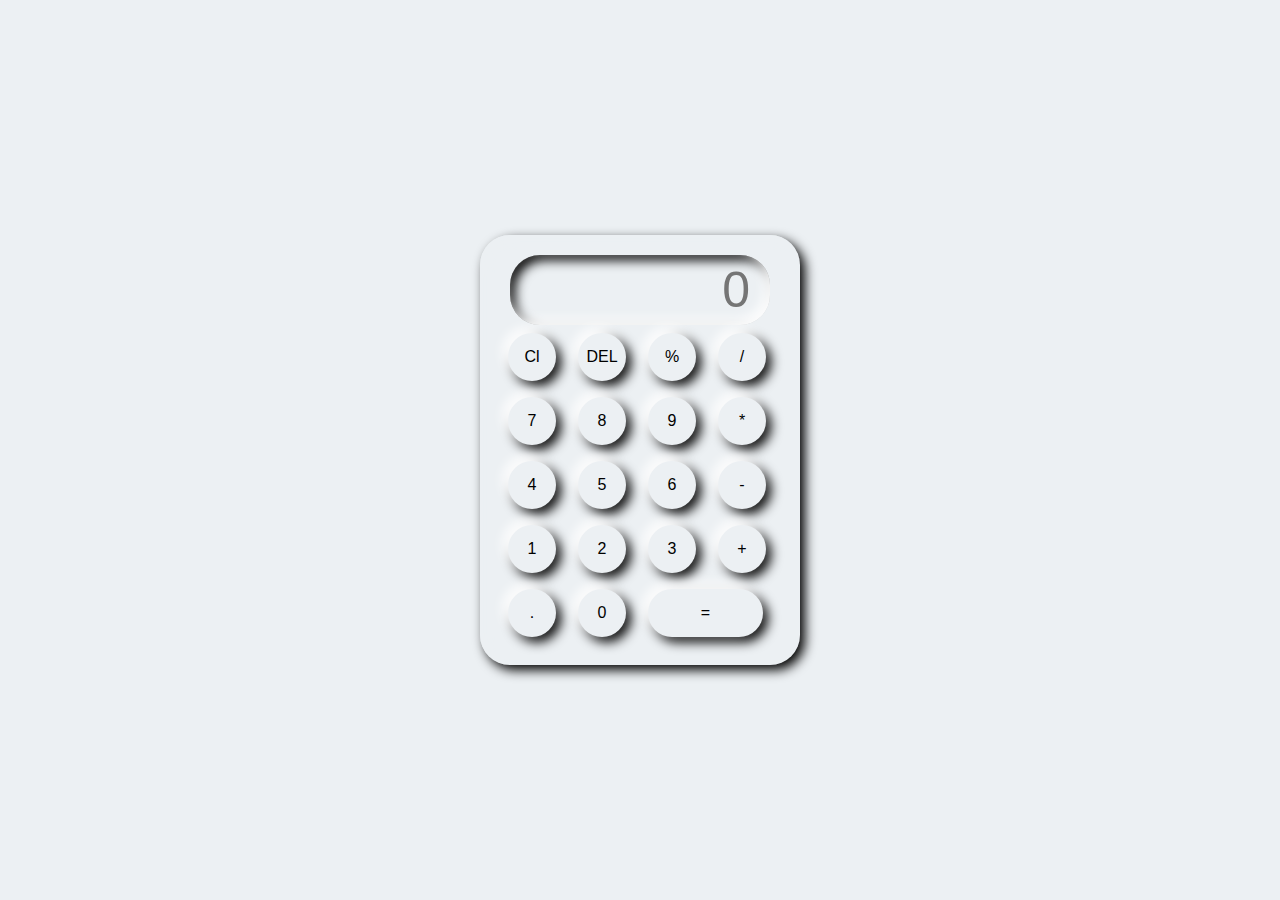
<file: index.html>
<!DOCTYPE html>
<html lang="en">
<head>
    <meta charset="UTF-8">
    <meta name="viewport" content="width=device-width, initial-scale=1.0">
    <title>Calculator</title>
    <link rel="stylesheet" href="style.css">
    
</head>
<body>
    <div class="container">
        <div class="calculator">
            <input type="text" placeholder="0" id="output-screen">
            <button onclick="Clear()">Cl</button>
            <button onclick="del()">DEL</button>
            <button onclick="display('%')">%</button>
            <button onclick="display('/')">/</button>
            <button onclick="display('7')">7</button>
            <button onclick="display('8')">8</button>
            <button onclick="display('9')">9</button>
            <button onclick="display('*')">*</button>
            <button onclick="display('4')">4</button>
            <button onclick="display('5')">5</button>
            <button onclick="display('6')">6</button>
            <button onclick="display('-')">-</button>
            <button onclick="display('1')">1</button>
            <button onclick="display('2')">2</button>
            <button onclick="display('3')">3</button>
            <button onclick="display('+')">+</button>
            <button onclick="display('.')">.</button>
            <button onclick="display('0')">0</button>
            <button onclick="calculate()" class="equal">=</button>
        </div>
    </div>
    <script>
        let outputScreen = document.getElementById("output-screen");

        //Removes 0 from inputbox and then prints the number we type

        function display(num) {
            outputScreen.value += num;
            
        }

        //when we click = operator , the operation will be done

        function calculate() {
            try{
                outputScreen.value = eval(outputScreen.value);
            }
            catch(err){
                alert("Invalid")
            }
            
        }

        // we are giving empty string to inorder to clear everything in input box

        function Clear() {
            outputScreen.value = "";
            
        }

        //slice (0,-1) deletes number one by one from last 
        //slice(0,-2) deletes two numbers from last
        //slice(1,-1) deletes one number from first and one number from last

        function del() {
            outputScreen.value = outputScreen.value.slice(0,-1);
            
        }
    </script>

    
    
</body>
</html>
</file>
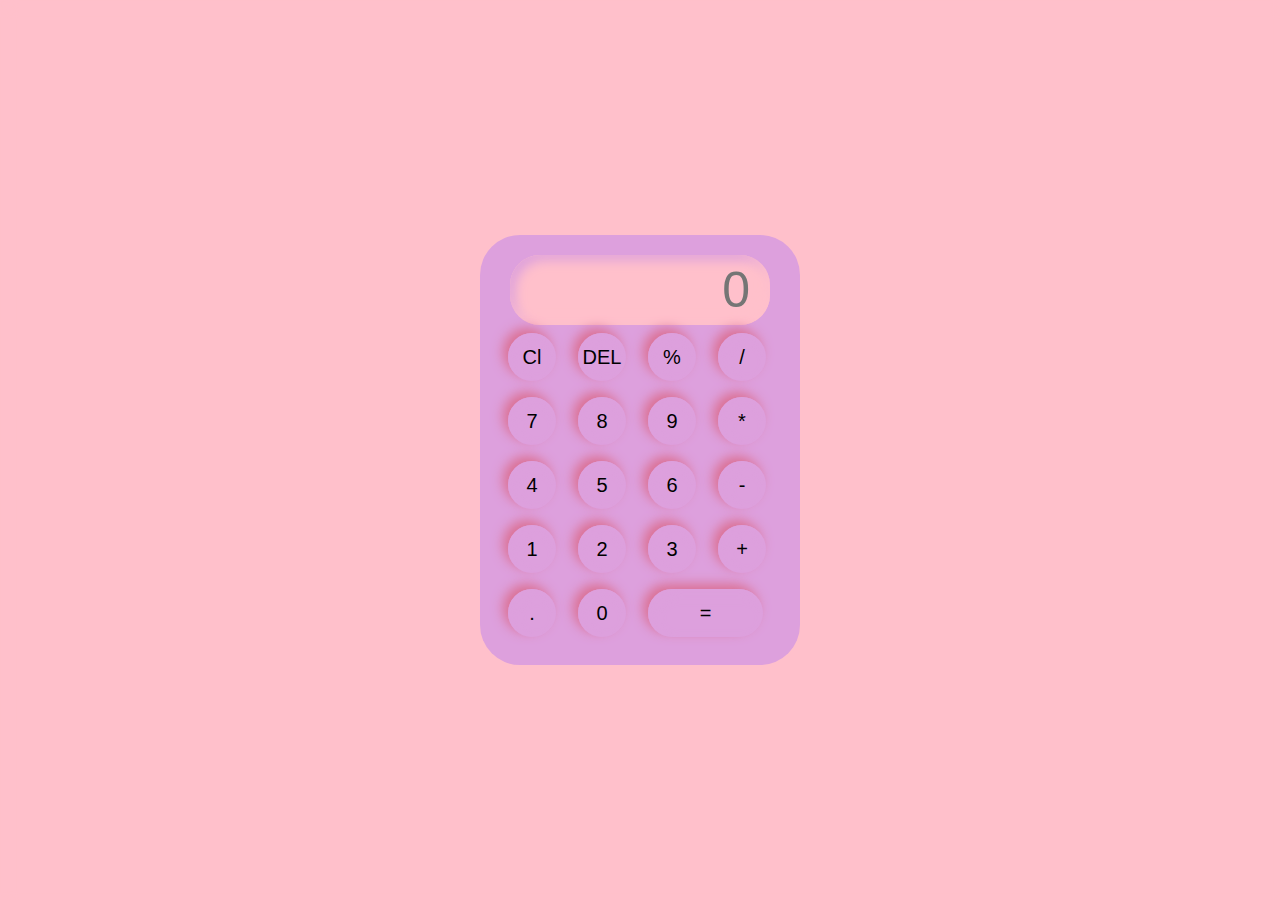
<file: calc.html>
<!DOCTYPE html>
<html lang="en">
<head>
    <meta charset="UTF-8">
    <meta name="viewport" content="width=device-width, initial-scale=1.0">
    <title>Calculator App</title>
    <link rel="stylesheet" href="calc.css">
</head>
<body>
    <div class="container">
        <div class="calculator">
            <input type="text" placeholder="0" id="output-screen">
            <button onclick="Clear()">Cl</button>
            <button onclick="del()">DEL</button>
            <button onclick="display('%')">%</button>
            <button onclick="display('/')">/</button>
            <button onclick="display('7')">7</button>
            <button onclick="display('8')">8</button>
            <button onclick="display('9')">9</button>
            <button onclick="display('*')">*</button>
            <button onclick="display('4')">4</button>
            <button onclick="display('5')">5</button>
            <button onclick="display('6')">6</button>
            <button onclick="display('-')">-</button>
            <button onclick="display('1')">1</button>
            <button onclick="display('2')">2</button>
            <button onclick="display('3')">3</button>
            <button onclick="display('+')">+</button>
            <button onclick="display('.')">.</button>
            <button onclick="display('0')">0</button>
            <button onclick="calculate()" class="equal">=</button>

        </div>
    </div>

    <script>

        let outputScreen = document.getElementById("output-screen");

        function display(num) {

            outputScreen.value += num;
            
        }

        function calculate() {
            try{
                outputScreen.value = eval(outputScreen.value)
            }

            catch(err){
                alert("Invalid")
            }
            
        }

        function Clear() {
            outputScreen.value =""
            
        }

        function del() {
            outputScreen.value = outputScreen.value.slice(0,-1)
            
        }
    </script>
</body>
</html>
</file>
<file: style.css>
*{
    margin: 0;
    padding: 0;
    box-sizing: border-box;
    background-color: #ecf0f3;
    font-family: sans-serif;
    outline: none;
}
.container{
    background-color: #ecf0f3;
    height: 100vh;
    display: flex;
    justify-content: center;
    align-items: center;
}
.calculator{
    background-color: #ecf0f3;
    padding: 20px;
    border-radius: 30px;
    box-shadow: inset 5px 5px 12px #ecf0f3,
                      5px 5px 12px black ;
    display: grid;
    grid-template-columns: repeat(4,70px);
}
input{
    grid-column: span 4;
    background-color: #ecf0f3;
    height: 70px;
    width: 260px;
    box-shadow: inset -5px -5px 12px white,
                inset 5px 5px 12px black;
    margin-top: 40px;
    margin-bottom: 30px;
    text-align: end;
    margin: auto;
    padding: 20px;
    font-size: 50px;
    border: none;
    border-radius: 30px;
    color: rgb(70, 70, 70)
}
button{
    height: 48px;
    width: 48px;
    background-color: #ecf0f3;
    box-shadow: -5px -5px 12px white,
                5px 5px 12px black;
    margin: 8px;
    border-radius: 50%;
    font-size: 16px;
    border: none;
}
.equal{
    width: 115px;
    border-radius: 40px;
    background-color: #ecf0f3;
    box-shadow: -5px -5px 12px white,
                5px 5px 12px black;
}
</file>
<file: calc.css>
*{
    margin: 0;
    padding: 0;
    box-sizing: border-box;
    font-family: sans-serif;
    background-color: plum;
    outline: none;
}
.container{
    height: 100vh;
    background-color: pink;
    display: flex;
    justify-content: center;
    align-items: center;
    box-shadow: inset 5px 5px 12px pink,
                      -5px -5px 12px plum;
    
}
.calculator{
    display: grid;
    grid-template-columns: repeat(4,70px);
    padding: 20px;
    border-radius: 40px;
    border: none;
}
input{
    grid-column: span 4;
    background-color: pink;
    height: 70px;
    width: 260px;
    box-shadow: inset -5px -5px 12px pink,
                inset 5px 5px 12px plum;
    margin-top: 40px;
    margin-bottom: 30px;
    text-align: end;
    margin: auto;
    padding: 20px;
    font-size: 50px;
    border: none;
    border-radius: 30px;
    color: rgb(70, 70, 70)
}
button{
    margin: 8px;
    border-radius: 50%;
    font-size: 20px;
    height: 48px;
    width: 48px;
    border: none;
    box-shadow: inset 5px 5px 12px plum,
                      -5px -5px 12px palevioletred;
}
.equal{
    width: 115px;
    border-radius: 40px;
    border: none;
}
</file>
